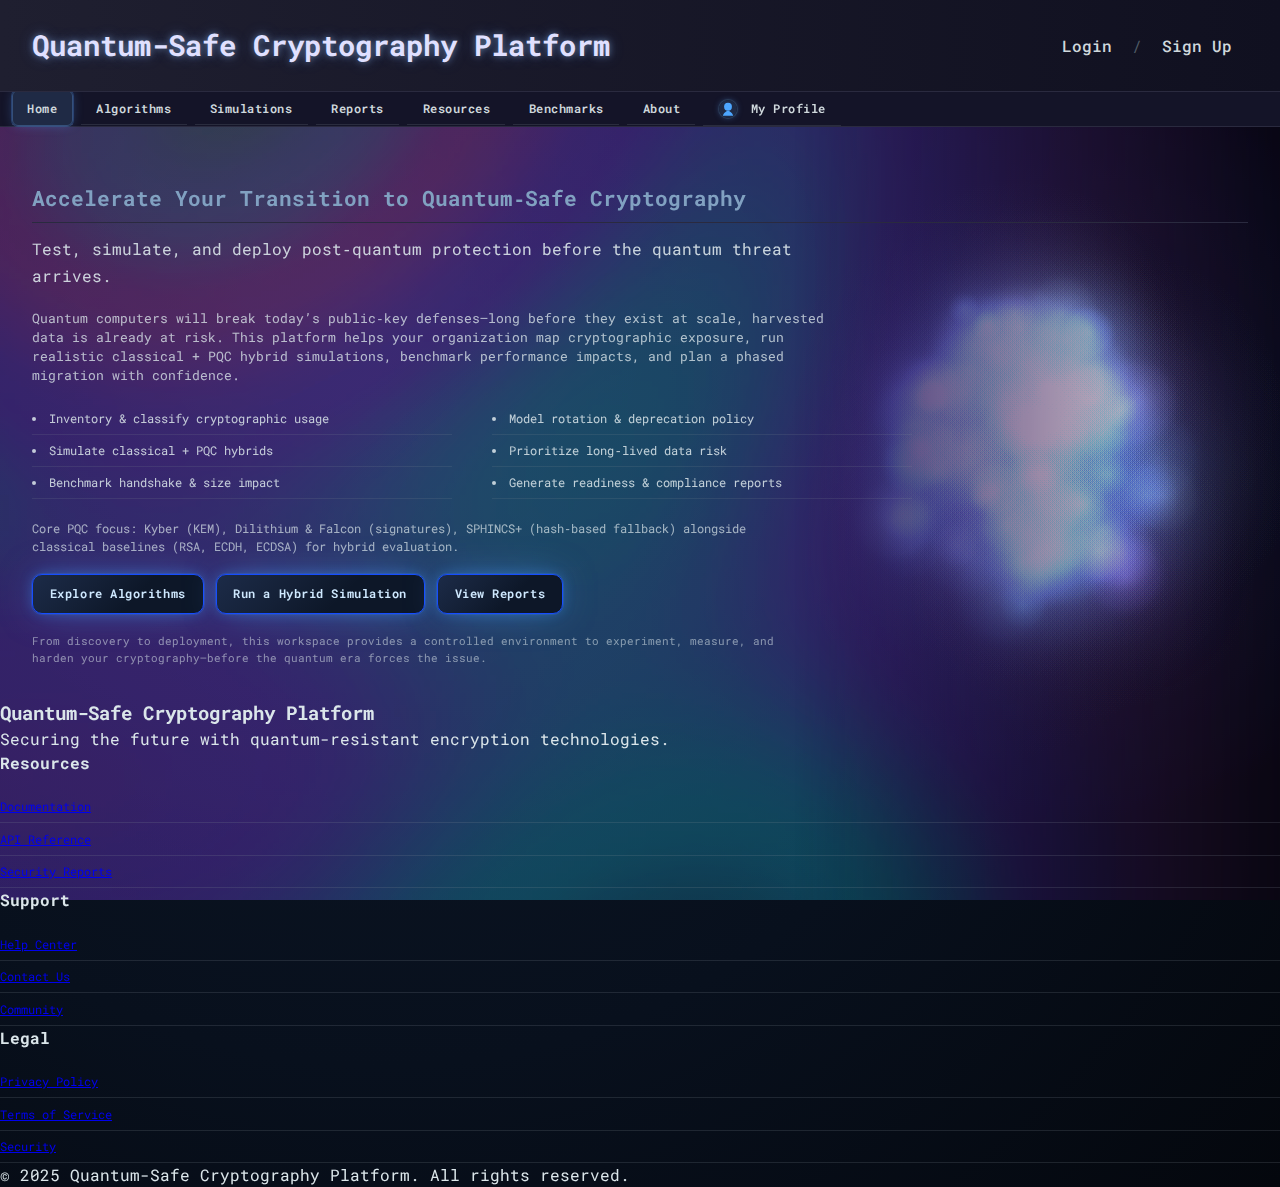
<file: frontend/index.html>
<!DOCTYPE html>
<html lang="en">
  <head>
    <meta charset="UTF-8" />
    <title>QSC Platform – Dashboard</title>
    <link rel="stylesheet" href="style.css" />
  </head>
  <body>
    <canvas id="plasma-bg" aria-hidden="true"></canvas>
    <canvas id="photons" aria-hidden="true"></canvas>
    <header>
      <h1>Quantum-Safe Cryptography Platform</h1>
      <nav class="utility-nav">
        <a href="login.html">Login</a><span class="nav-sep">/</span
        ><a href="signup.html">Sign Up</a>
      </nav>
    </header>
    <nav class="main-nav" aria-label="Primary">
      <ul class="menu-root">
        <li><a href="#" class="nav-home" aria-current="page">Home</a></li>
        <li><a href="#" data-section="algorithms">Algorithms</a></li>
        <li><a href="#" data-section="run-test">Simulations</a></li>
        <li><a href="#" data-section="reports">Reports</a></li>
        <li><a href="#" data-section="resources">Resources</a></li>
        <li><a href="#" data-section="benchmarks">Benchmarks</a></li>
        <li><a href="#" data-section="about">About</a></li>
        <li class="nav-profile">
          <a href="#" data-section="profile"
            ><img
              class="nav-avatar"
              src="data:image/svg+xml;utf8,<svg xmlns='http://www.w3.org/2000/svg' viewBox='0 0 64 64'><circle fill='%231f2a45' cx='32' cy='32' r='32'/><circle fill='%234da6ff' cx='32' cy='24' r='14'/><path fill='%234da6ff' d='M14 54c4-10 14-16 18-16s14 6 18 16v2H14z'/></svg>"
              alt="Default profile avatar"
            />
            My Profile</a
          >
        </li>
      </ul>
    </nav>

    <main>
      <section id="welcome!" class="welcome floating">
        <h2 style="margin: 0 0 0.75rem">
          Accelerate Your Transition to
          <span class="glow-text">Quantum‑Safe Cryptography</span>
        </h2>
        <p
          style="
            font-size: 1rem;
            opacity: 0.9;
            margin: 0 0 1.2rem;
            max-width: 760px;
            line-height: 1.7;
          "
        >
          Test, simulate, and deploy post‑quantum protection before the quantum
          threat arrives.
        </p>
        <p
          style="
            font-size: 0.8rem;
            opacity: 0.78;
            max-width: 820px;
            margin: 0 0 1.1rem;
          "
        >
          Quantum computers will break today’s public‑key defenses—long before
          they exist at scale, harvested data is already at risk. This platform
          helps your organization map cryptographic exposure, run realistic
          classical + PQC hybrid simulations, benchmark performance impacts, and
          plan a phased migration with confidence.
        </p>
        <ul
          style="
            font-size: 0.75rem;
            line-height: 1.45;
            columns: 2;
            max-width: 880px;
            gap: 2.5rem;
            margin: 0 0 1.25rem;
            padding: 0;
            list-style: disc inside;
            opacity: 0.86;
          "
        >
          <li>Inventory & classify cryptographic usage</li>
          <li>Simulate classical + PQC hybrids</li>
          <li>Benchmark handshake & size impact</li>
          <li>Model rotation & deprecation policy</li>
          <li>Prioritize long‑lived data risk</li>
          <li>Generate readiness & compliance reports</li>
        </ul>
        <p
          style="
            font-size: 0.75rem;
            opacity: 0.7;
            max-width: 760px;
            margin: 0 0 1.2rem;
          "
        >
          Core PQC focus: Kyber (KEM), Dilithium & Falcon (signatures), SPHINCS+
          (hash‑based fallback) alongside classical baselines (RSA, ECDH, ECDSA)
          for hybrid evaluation.
        </p>
        <div
          style="
            display: flex;
            flex-wrap: wrap;
            gap: 0.75rem;
            margin-bottom: 1.2rem;
          "
        >
          <a href="#" data-section="algorithms" class="cta"
            >Explore Algorithms</a
          >
          <a href="#" data-section="run-test" class="cta"
            >Run a Hybrid Simulation</a
          >
          <a href="#" data-section="reports" class="cta">View Reports</a>
        </div>
        <p
          style="font-size: 0.7rem; opacity: 0.55; max-width: 760px; margin: 0"
        >
          From discovery to deployment, this workspace provides a controlled
          environment to experiment, measure, and harden your
          cryptography—before the quantum era forces the issue.
        </p>
      </section>

      <section id="algorithms" class="app-section glass-card">
        <h2><span class="glow-text">Algorithms</span></h2>
        <p style="font-size: 0.85rem; opacity: 0.8; margin: 0.5rem 0 1.5rem">
          Separated into classical (currently deployed) and post‑quantum (PQC)
          candidates. <span class="status-indicator"></span> Live data
          connection
        </p>
        <button onclick="loadAlgorithms()" class="primary">
          Load / Refresh Lists
        </button>
        <div
          style="
            display: grid;
            grid-template-columns: repeat(auto-fit, minmax(300px, 1fr));
            gap: 1.5rem;
            margin-top: 1.25rem;
            align-items: start;
          "
        >
          <div id="classical">
            <h3 style="margin: 0 0 0.5rem; font-size: 1rem; color: #81a1c1">
              Classical Algorithms
            </h3>
            <ul id="classical-list"></ul>
          </div>
          <div id="pqc">
            <h3 style="margin: 0 0 0.5rem; font-size: 1rem; color: #81a1c1">
              PQC Algorithms
            </h3>
            <ul id="pqc-list"></ul>
          </div>
        </div>
      </section>

      <section id="run-test" class="app-section glass-card">
        <h2><span class="glow-text">Run a Test:</span></h2>
        <form onsubmit="runTest(event)">
          <label for="algo">Algorithm ID:</label>
          <input
            type="number"
            id="algo"
            name="algo"
            placeholder="Enter algorithm ID"
            required
          />

          <label for="data">Input Data:</label>
          <textarea
            id="data"
            name="data"
            rows="3"
            placeholder="Enter your test data here..."
          ></textarea>

          <button type="submit" class="primary">Run Test</button>
        </form>
        <pre id="test-result" class="quantum-grid"></pre>
      </section>

      <section id="reports" class="app-section glass-card">
        <h2><span class="glow-text">Reports:</span></h2>
        <button onclick="loadReports()" class="primary">Load Reports</button>
        <ul id="report-list"></ul>
      </section>

      <section id="resources" class="app-section">
        <h2>Resources</h2>
        <p style="font-size: 0.75rem; opacity: 0.78; max-width: 700px">
          Curated links and references to accelerate your quantum‑safe
          transition.
        </p>
        <ul style="margin-top: 0.75rem; font-size: 0.72rem; opacity: 0.85">
          <li>
            <a
              href="https://csrc.nist.gov/Projects/post-quantum-cryptography"
              target="_blank"
              style="color: #80bfff"
              >NIST PQC Standardization</a
            >
          </li>
          <li>
            <a
              href="https://www.rfc-editor.org/"
              target="_blank"
              style="color: #80bfff"
              >IETF Drafts (hybrid KEM, key encapsulation)</a
            >
          </li>
          <li>
            <a
              href="https://owasp.org/www-project-proactive-controls/"
              target="_blank"
              style="color: #80bfff"
              >OWASP Crypto Guidance</a
            >
          </li>
          <li>
            <a
              href="https://quantum-safe.csa"
              target="_blank"
              style="color: #80bfff"
              >(Sample) Migration Playbooks</a
            >
          </li>
        </ul>
      </section>

      <section id="benchmarks" class="app-section">
        <h2>Benchmarks</h2>
        <p style="font-size: 0.75rem; opacity: 0.78; max-width: 700px">
          Planned performance comparison area for classical vs hybrid vs PQC
          algorithms (handshake time, key sizes, signature sizes).
        </p>
        <p style="font-size: 0.7rem; opacity: 0.6; margin-top: 0.75rem">
          Coming soon: inline charts, latency distribution, size overhead radar,
          and energy estimates.
        </p>
      </section>

      <section id="about" class="app-section">
        <h2>About</h2>
        <p style="font-size: 0.75rem; opacity: 0.78; max-width: 700px">
          This experimental interface demonstrates an integrated workspace for
          evaluating post‑quantum cryptography adoption strategies. It is a
          front‑end only prototype: data, users, and tests are simulated
          in‑browser.
        </p>
        <ul
          style="
            margin-top: 0.85rem;
            font-size: 0.7rem;
            opacity: 0.75;
            list-style: disc inside;
          "
        >
          <li>No real cryptographic operations are executed.</li>
          <li>All user accounts are stored locally in localStorage.</li>
          <li>
            Visual layers (photons & plasma) are GPU‑friendly canvas animations.
          </li>
        </ul>
      </section>

      <section id="profile" class="app-section">
        <h2>My Profile</h2>
        <div
          style="
            display: flex;
            align-items: center;
            gap: 1rem;
            margin: 0.25rem 0 1.2rem;
          "
        >
          <img
            src="data:image/svg+xml;utf8,<svg xmlns='http://www.w3.org/2000/svg' viewBox='0 0 128 128'><circle fill='%231f2a45' cx='64' cy='64' r='64'/><circle fill='%234da6ff' cx='64' cy='46' r='28'/><path fill='%234da6ff' d='M28 108c8-22 28-34 36-34s28 12 36 34v4H28z'/></svg>"
            alt="Default profile avatar"
            style="
              width: 88px;
              height: 88px;
              border-radius: 50%;
              border: 2px solid #35507a;
              box-shadow: 0 0 12px -2px rgba(80, 160, 255, 0.45);
            "
          />
          <div style="font-size: 0.74rem; opacity: 0.82; line-height: 1.45">
            <div
              style="
                font-size: 0.9rem;
                color: #cfe9ff;
                font-weight: 600;
                letter-spacing: 0.5px;
              "
            >
              Guest User
            </div>
            <div>Role: <span style="color: #81a1c1">Viewer</span></div>
            <div>
              Status: <span style="color: #4da6ff">Active (Local Demo)</span>
            </div>
            <div style="opacity: 0.6">Login to personalize this profile.</div>
          </div>
        </div>
        <p style="font-size: 0.7rem; opacity: 0.65; max-width: 640px">
          In a future version this panel will surface: account metadata, key
          inventory ownership, cryptographic usage summary, and migration
          readiness score. For now it’s a static placeholder with a default
          avatar illustrating where user identity features will live.
        </p>
      </section>
    </main>
    <footer>
      <div class="footer-content">
        <div class="footer-section">
          <h3>Quantum-Safe Cryptography Platform</h3>
          <p>
            Securing the future with quantum-resistant encryption technologies.
          </p>
        </div>
        <div class="footer-section">
          <h4>Resources</h4>
          <ul>
            <li><a href="#">Documentation</a></li>
            <li><a href="#">API Reference</a></li>
            <li><a href="#">Security Reports</a></li>
          </ul>
        </div>
        <div class="footer-section">
          <h4>Support</h4>
          <ul>
            <li><a href="#">Help Center</a></li>
            <li><a href="#">Contact Us</a></li>
            <li><a href="#">Community</a></li>
          </ul>
        </div>
        <div class="footer-section">
          <h4>Legal</h4>
          <ul>
            <li><a href="#">Privacy Policy</a></li>
            <li><a href="#">Terms of Service</a></li>
            <li><a href="#">Security</a></li>
          </ul>
        </div>
      </div>
      <div class="footer-bottom">
        <p>
          &copy; 2025 Quantum-Safe Cryptography Platform. All rights reserved.
        </p>
      </div>
    </footer>
    <script src="script.js"></script>
  </body>
</html>
</file>
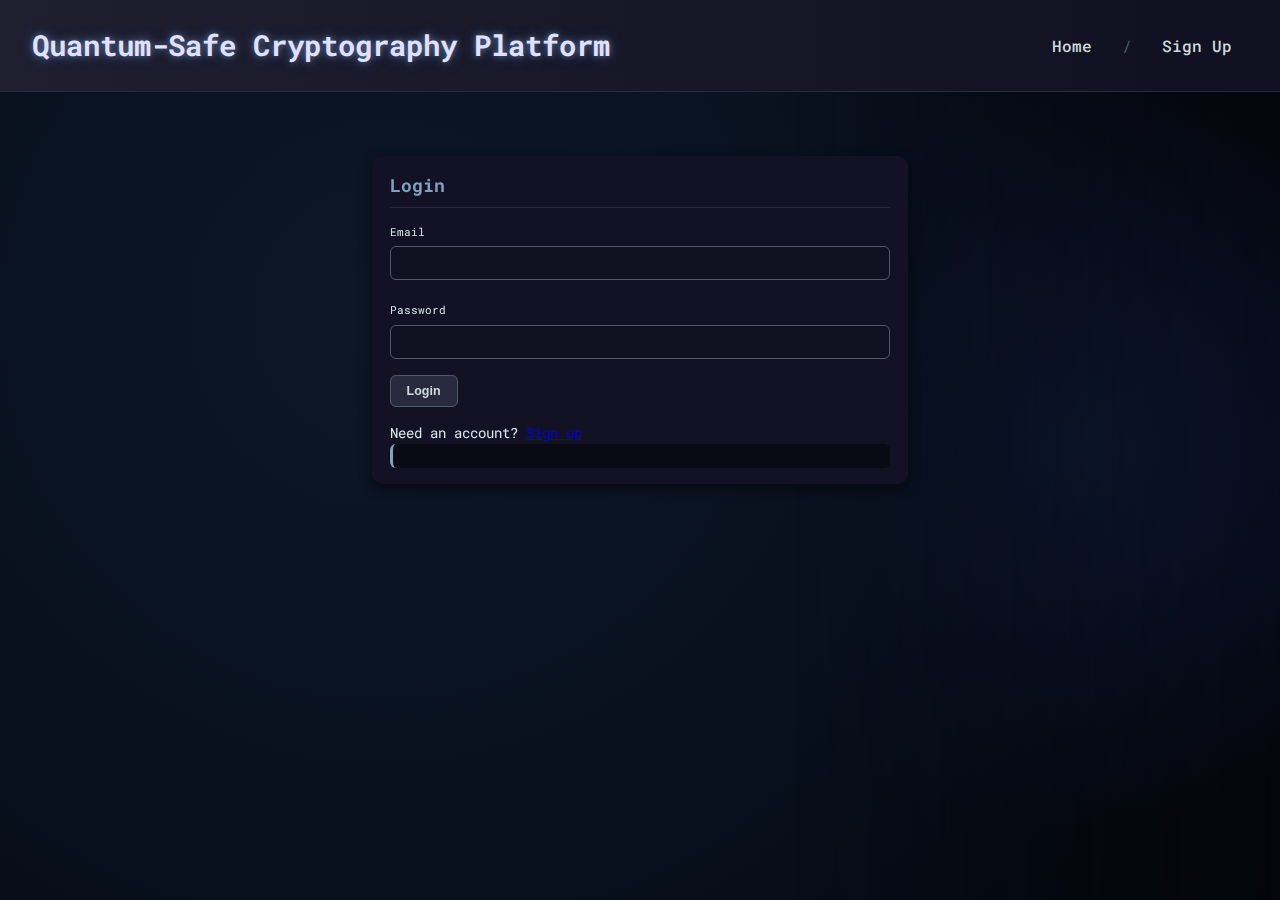
<file: frontend/login.html>
<!DOCTYPE html>
<html lang="en">
<head>
  <meta charset="UTF-8">
  <title>Login – QSC Platform</title>
  <link rel="stylesheet" href="style.css">
</head>
<body>
  <canvas id="photons" aria-hidden="true"></canvas>
  <header>
    <h1>Quantum-Safe Cryptography Platform</h1>
    <nav>
      <a href="index.html">Home</a>
      <span class="nav-sep">/</span>
      <a href="signup.html">Sign Up</a>
    </nav>
  </header>
  <main style="max-width:600px; margin:2rem auto;">
    <section>
      <h2>Login</h2>
      <form id="login-form">
        <label for="login-email">Email</label>
        <input type="email" id="login-email" required>
        <label for="login-password">Password</label>
        <input type="password" id="login-password" required>
        <button type="submit">Login</button>
        <p style="margin-top:1rem; font-size:.85rem;">Need an account? <a href="signup.html">Sign up</a></p>
      </form>
      <pre id="login-result"></pre>
    </section>
  </main>
  <script src="script.js"></script>
</body>
</html>
</file>
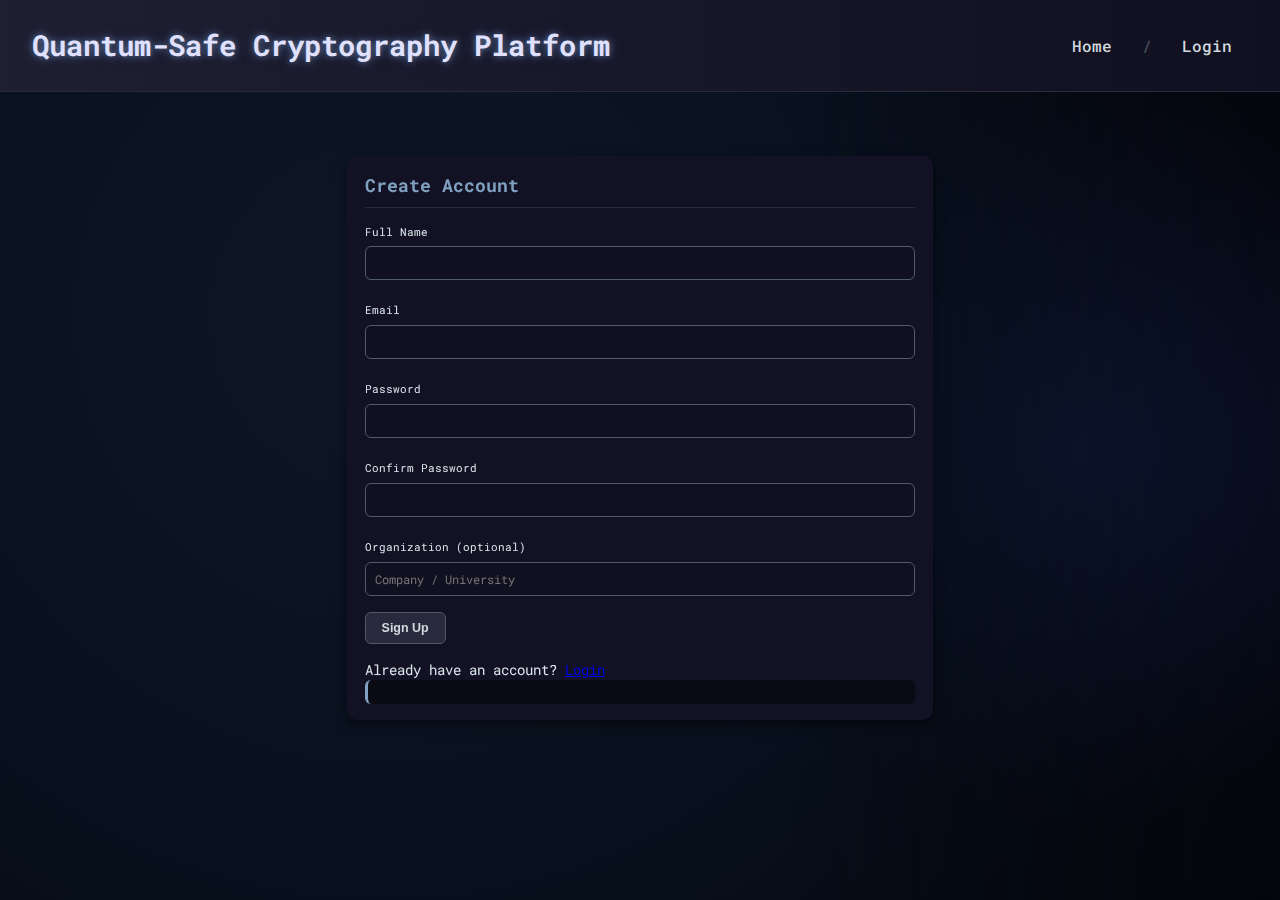
<file: frontend/signup.html>
<!DOCTYPE html>
<html lang="en">
  <head>
    <meta charset="UTF-8" />
    <title>Sign Up – QSC Platform</title>
    <link rel="stylesheet" href="style.css" />
  </head>
  <body>
    <canvas id="photons" aria-hidden="true"></canvas>
    <header>
      <h1>Quantum-Safe Cryptography Platform</h1>
      <nav>
        <a href="index.html">Home</a>
        <span class="nav-sep">/</span>
        <a href="login.html">Login</a>
      </nav>
    </header>
    <main style="max-width: 650px; margin: 2rem auto">
      <section>
        <h2>Create Account</h2>
        <form id="signup-form">
          <label for="signup-name">Full Name</label>
          <input type="text" id="signup-name" required />
          <label for="signup-email">Email</label>
          <input type="email" id="signup-email" required />
          <label for="signup-password">Password</label>
          <input type="password" id="signup-password" minlength="6" required />
          <label for="signup-confirm">Confirm Password</label>
          <input type="password" id="signup-confirm" minlength="6" required />
          <label for="signup-org">Organization (optional)</label>
          <input
            type="text"
            id="signup-org"
            placeholder="Company / University"
          />
          <button type="submit">Sign Up</button>
          <p style="margin-top: 1rem; font-size: 0.85rem">
            Already have an account? <a href="login.html">Login</a>
          </p>
        </form>
        <pre id="signup-result"></pre>
      </section>
    </main>
    <script src="script.js"></script>
  </body>
</html>
</file>
<file: frontend/style.css>
/* Root design tokens */
/* Import a modern futuristic font */
@import url("https://fonts.googleapis.com/css2?family=Roboto+Mono:wght@400;700&display=swap");

/* Global Styles */
* {
  box-sizing: border-box;
  margin: 0;
  padding: 0;
}

body {
  font-family: "Roboto Mono", monospace;
  background: radial-gradient(
    circle at 30% 35%,
    #0d1726 0%,
    #08101d 55%,
    #04070d 100%
  );
  color: #dbe6ea;
  min-height: 100vh;
  line-height: 1.5;
  overflow-x: hidden;
}
/* Plasma base canvas */
#plasma-bg {
  position: fixed;
  inset: 0;
  width: 100%;
  height: 100%;
  z-index: -2;
  opacity: 0.55;
  filter: brightness(0.85) contrast(1.04) saturate(125%);
  mix-blend-mode: plus-lighter;
  pointer-events: none;
  background: linear-gradient(120deg, #060c15, #09121f);
}

/* Photon canvas background (right side panel) */
#photons {
  position: fixed;
  top: 0;
  right: 0;
  width: 40vw; /* occupy right portion */
  height: 100vh;
  z-index: -1;
  background: radial-gradient(circle at 60% 50%, #0f1730 0%, #05060c 70%);
  filter: blur(0.25px) saturate(120%);
  pointer-events: none;
  mask-image: linear-gradient(
    to left,
    rgba(0, 0, 0, 0.9) 0%,
    rgba(0, 0, 0, 0.6) 35%,
    rgba(0, 0, 0, 0) 95%
  );
  -webkit-mask-image: linear-gradient(
    to left,
    rgba(0, 0, 0, 0.9) 0%,
    rgba(0, 0, 0, 0.6) 35%,
    rgba(0, 0, 0, 0) 95%
  );
}
@media (max-width: 900px) {
  #photons {
    display: none;
  }
}

/* Header */
header {
  background: linear-gradient(90deg, #1f1f30, #101020);
  padding: 1.5rem 2rem;
  display: flex;
  justify-content: space-between;
  align-items: center;
  border-bottom: 1px solid #2a2a3f;
  position: relative;
  box-shadow: 0 0 0 rgba(100, 150, 255, 0);
  animation: headerPulse 6s ease-in-out infinite;
}

header h1 {
  font-size: 1.8rem;
  font-weight: 700;
  color: #e0e0ff;
  text-shadow: 0 0 6px rgba(129, 161, 193, 0.6),
    0 0 14px rgba(100, 150, 255, 0.35);
  animation: titleGlow 3.8s ease-in-out infinite;
}

header nav a {
  text-decoration: none;
  color: #cfd8dc;
  font-weight: 500;
  padding: 0.5rem 1rem;
  border-radius: 6px;
  transition: all 0.2s ease;
}
header .nav-sep {
  color: #4f5b66;
  padding: 0 0.25rem;
  user-select: none;
}

/* Main navigation bar */
.main-nav {
  background: #141428;
  border-bottom: 1px solid #2a2a3f;
}
.main-nav .menu-root {
  list-style: none;
  margin: 0;
  padding: 0 0.75rem;
  display: flex;
  gap: 0.5rem;
  align-items: center;
}
.main-nav a,
.main-nav .drop-toggle {
  color: #cfd8dc;
  text-decoration: none;
  font-size: 0.75rem;
  letter-spacing: 0.5px;
  font-weight: 600;
  padding: 0.55rem 0.9rem;
  background: transparent;
  border: 1px solid transparent;
  border-radius: 6px;
  cursor: pointer;
  font-family: "Roboto Mono", monospace;
  transition: 0.2s;
}
.main-nav a:hover,
.main-nav .drop-toggle:hover {
  background: #1f2035;
  border-color: #30324a;
}
.dropdown {
  position: relative;
}
.drop-toggle[aria-expanded="true"] {
  background: #1f2035;
  border-color: #3b3d55;
}
.dropdown-menu {
  position: absolute;
  top: 100%;
  left: 0;
  min-width: 160px;
  background: #181830;
  border: 1px solid #30324a;
  border-radius: 8px;
  padding: 0.4rem;
  list-style: none;
  margin: 0.4rem 0 0;
  display: none;
  box-shadow: 0 6px 18px rgba(0, 0, 0, 0.45);
}
.dropdown-menu li a {
  display: block;
  padding: 0.5rem 0.7rem;
  border-radius: 4px;
  font-size: 0.7rem;
}
.dropdown-menu li a:hover {
  background: #242544;
}
.dropdown.open .dropdown-menu {
  display: block;
  animation: fadeIn 0.18s ease;
}
@keyframes fadeIn {
  from {
    opacity: 0;
    transform: translateY(-4px);
  }
  to {
    opacity: 1;
    transform: translateY(0);
  }
}

/* Current page highlight */
.main-nav a[aria-current="page"] {
  background: #1f2a45;
  border-color: #35507a !important;
  box-shadow: 0 0 0 1px rgba(80, 150, 255, 0.25),
    0 0 12px -2px rgba(90, 160, 255, 0.4);
  cursor: default;
}
.main-nav a[aria-current="page"]:hover {
  background: #1f2a45;
}
/* Dropdown menu item representing current filter */
.dropdown-menu a.is-filter-active {
  background: #253252;
  color: #e0f3ff;
}

/* Profile avatar in nav */
.nav-profile .nav-avatar {
  width: 18px;
  height: 18px;
  border-radius: 50%;
  vertical-align: middle;
  margin-right: 0.4rem;
  box-shadow: 0 0 0 1px #2a3b55, 0 0 6px -1px rgba(90, 160, 255, 0.55);
}

header nav a:hover {
  background: rgba(100, 150, 255, 0.1);
  box-shadow: 0 0 10px rgba(100, 150, 255, 0.2);
}

/* Main Layout */
main {
  padding: 2rem;
  display: grid;
  grid-template-columns: repeat(auto-fit, minmax(350px, 1fr));
  gap: 2rem;
}

/* Section Cards */
section {
  background: #121224; /* subtle card background */
  border-radius: 12px;
  padding: 1.5rem;
  box-shadow: 0 4px 12px rgba(0, 0, 0, 0.5);
  transition: transform 0.3s, box-shadow 0.3s;
}
/* Dynamic app sections hidden until selected */
.app-section {
  display: none;
}
.app-section.active {
  display: block;
}
.welcome {
  background: transparent;
  box-shadow: none;
  padding: 1.5rem 0 0;
}
.welcome h2 {
  font-size: 1.3rem;
}

section:hover {
  transform: translateY(-4px);
  box-shadow: 0 6px 20px rgba(50, 100, 255, 0.3);
}

section h2 {
  font-size: 1.4rem;
  margin-bottom: 1rem;
  color: #81a1c1;
  border-bottom: 1px solid #2a2a3f;
  padding-bottom: 0.5rem;
}

/* Buttons */
button {
  background: #2a2a3f;
  color: #cfd8dc;
  font-weight: 600;
  padding: 0.6rem 1.2rem;
  border: 1px solid #4f5b66;
  border-radius: 8px;
  cursor: pointer;
  transition: all 0.2s ease;
}

button:hover {
  background: #3b3b52;
  border-color: #81a1c1;
  box-shadow: 0 0 8px #81a1c1;
}

/* Inputs and Textarea */
input,
textarea {
  width: 100%;
  padding: 0.6rem;
  margin-top: 0.3rem;
  margin-bottom: 1rem;
  border: 1px solid #4f5b66;
  border-radius: 6px;
  background: #101020;
  color: #cfd8dc;
  font-family: "Roboto Mono", monospace;
  outline: none;
  transition: box-shadow 0.3s, border-color 0.3s;
}

input:focus,
textarea:focus {
  box-shadow: 0 0 6px #81a1c1;
  border-color: #81a1c1;
}

/* Preformatted Test Result */
pre {
  background: #0a0a14;
  border-left: 3px solid #81a1c1;
  padding: 1rem;
  border-radius: 6px;
  overflow-x: auto;
  color: #81a1c1;
  font-family: "Roboto Mono", monospace;
}

/* Lists */
ul {
  list-style: none;
  margin-top: 1rem;
}

ul li {
  padding: 0.5rem 0;
  border-bottom: 1px solid rgba(128, 138, 150, 0.2);
}

/* Glow Pulse Animations */
@keyframes titleGlow {
  0%,
  100% {
    text-shadow: 0 0 4px rgba(129, 161, 193, 0.5),
      0 0 10px rgba(100, 150, 255, 0.25);
    filter: brightness(1);
  }
  50% {
    text-shadow: 0 0 10px rgba(160, 195, 230, 0.9),
      0 0 24px rgba(120, 180, 255, 0.55);
    filter: brightness(1.15);
  }
}
@keyframes headerPulse {
  0%,
  100% {
    box-shadow: 0 0 0 0 rgba(100, 150, 255, 0.15),
      0 0 18px -8px rgba(120, 160, 255, 0.3);
  }
  50% {
    box-shadow: 0 0 10px 0 rgba(100, 150, 255, 0.35),
      0 0 36px -4px rgba(120, 160, 255, 0.45);
  }
}

/* Responsive Header */
@media (max-width: 600px) {
  header {
    flex-direction: column;
    text-align: center;
    gap: 1rem;
  }
}

/* === Compact sizing overrides for smaller section "tables" === */
main {
  gap: 1.25rem;
  grid-template-columns: repeat(auto-fit, minmax(260px, 1fr));
}
section {
  padding: 1rem 1.1rem;
  border-radius: 10px;
}
section h2 {
  font-size: 1.12rem;
  margin-bottom: 0.6rem;
}
section h3 {
  font-size: 0.96rem;
}
ul li {
  padding: 0.4rem 0;
  font-size: 0.78rem;
}
button {
  padding: 0.5rem 1rem;
  font-size: 0.78rem;
  border-radius: 6px;
}
input,
textarea {
  padding: 0.5rem 0.6rem;
  font-size: 0.78rem;
}
label {
  font-size: 0.7rem;
}
pre {
  font-size: 0.72rem;
  padding: 0.75rem 0.85rem;
}
/* Reduce section hover elevation subtly */
section:hover {
  transform: translateY(-3px);
}

/* Electric blue CTAs */
.cta {
  position: relative;
  display: inline-flex;
  align-items: center;
  gap: 0.35rem;
  background: linear-gradient(135deg, #1c2b48, #142036 35%, #0d1728 60%);
  border: 1px solid #164dff;
  color: #cfe9ff;
  padding: 0.65rem 1.05rem;
  border-radius: 10px;
  font-size: 0.72rem;
  font-weight: 600;
  letter-spacing: 0.55px;
  text-decoration: none;
  box-shadow: 0 0 0 1px rgba(40, 120, 255, 0.22),
    0 0 14px -2px rgba(50, 140, 255, 0.45),
    0 0 38px -8px rgba(90, 170, 255, 0.55);
  transition: background 0.35s ease, box-shadow 0.35s ease, transform 0.25s ease,
    border-color 0.35s ease, color 0.35s ease;
  overflow: hidden;
}
.cta:before,
.cta:after {
  content: "";
  position: absolute;
  inset: 0;
  background: radial-gradient(
    circle at 25% 20%,
    rgba(120, 200, 255, 0.25),
    transparent 70%
  );
  opacity: 0;
  transition: opacity 0.4s ease;
  pointer-events: none;
}
.cta:after {
  background: radial-gradient(
    circle at 80% 70%,
    rgba(60, 140, 255, 0.25),
    transparent 75%
  );
}
.cta:hover,
.cta:focus-visible {
  color: #e7f6ff;
  border-color: #4da6ff;
  background: linear-gradient(135deg, #123056, #0f2647 45%, #0a1b32 70%);
  box-shadow: 0 0 0 1px rgba(80, 160, 255, 0.55),
    0 0 18px -2px rgba(90, 170, 255, 0.75),
    0 0 46px -6px rgba(120, 190, 255, 0.55);
  transform: translateY(-2px);
}
.cta:hover:before,
.cta:hover:after,
.cta:focus-visible:before,
.cta:focus-visible:after {
  opacity: 1;
}
.cta:active {
  transform: translateY(0);
  box-shadow: 0 0 0 1px rgba(80, 160, 255, 0.55),
    0 0 12px -2px rgba(90, 170, 255, 0.65),
    0 0 30px -6px rgba(120, 190, 255, 0.4);
}
.cta:focus-visible {
  outline: 2px solid #5fb4ff;
  outline-offset: 2px;
}
</file>
